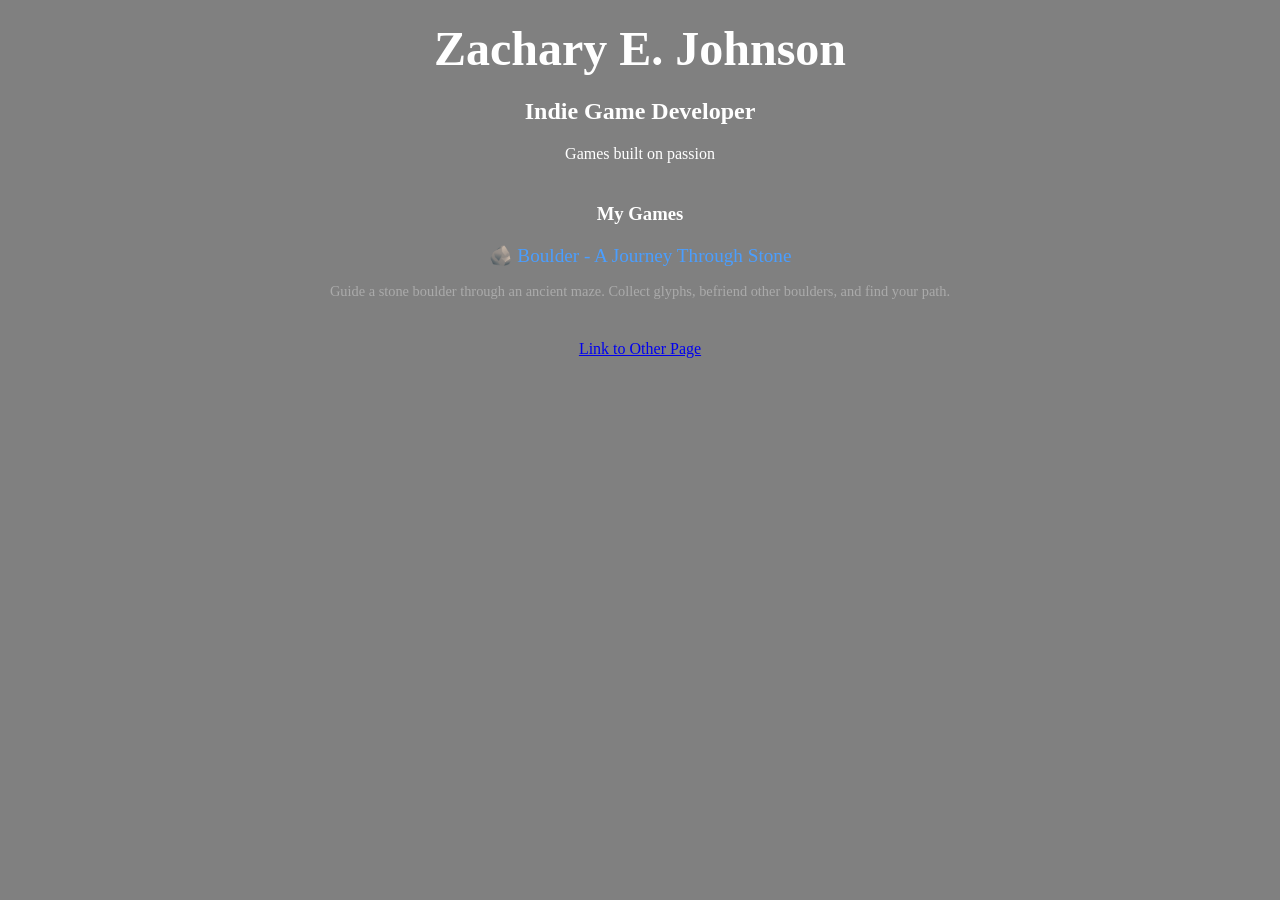
<file: index.html>
<!DOCTYPE html>
<html>
<head>
  <title>Zach Makes Games</title>
<style>
h1 {text-align: center;}
h2 {text-align: center;}
p {text-align: center;}
div {text-align: center;}
</style>
</head>
<body style="background-color:grey">
<h1 style="color:white"><font size="7">Zachary E. Johnson</font></h1>
<h2 style="color:white">Indie Game Developer</h2>
<p style="color:white">Games built on passion</p>

<div style="margin-top: 40px;">
  <h3 style="color:white">My Games</h3>
  <p><a href="boulder/index.html" style="color: #4a9eff; font-size: 1.2em; text-decoration: none;">🪨 Boulder - A Journey Through Stone</a></p>
  <p style="color: #aaa; font-size: 0.9em;">Guide a stone boulder through an ancient maze. Collect glyphs, befriend other boulders, and find your path.</p>
</div>

<p style="margin-top: 40px;"><a href="otherpage.html">Link to Other Page</a></p>
</body>
</html>
</file>
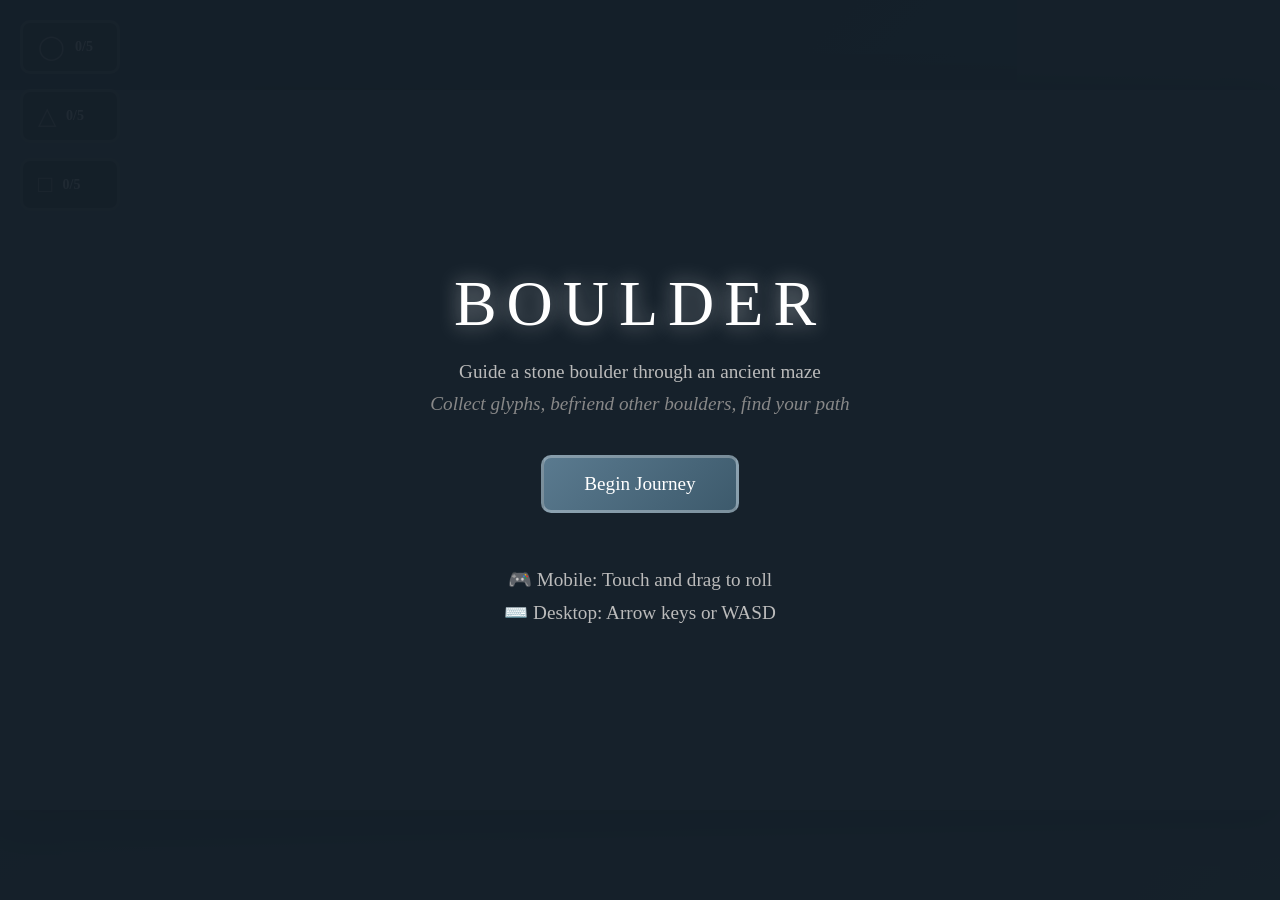
<file: boulder/index.html>
<!DOCTYPE html>
<html lang="en">
<head>
    <meta charset="UTF-8">
    <meta name="viewport" content="width=device-width, initial-scale=1.0, maximum-scale=1.0, user-scalable=no">
    <title>Boulder - A Journey Through Stone</title>
    <link rel="stylesheet" href="css/style.css">
</head>
<body>
    <div id="game-container">
        <canvas id="gameCanvas"></canvas>

        <div id="hud">
            <div id="glyph-display">
                <div class="glyph-indicator" data-glyph="circle">
                    <span class="glyph-symbol">◯</span>
                    <span class="glyph-count">0/5</span>
                </div>
                <div class="glyph-indicator" data-glyph="triangle">
                    <span class="glyph-symbol">△</span>
                    <span class="glyph-count">0/5</span>
                </div>
                <div class="glyph-indicator" data-glyph="square">
                    <span class="glyph-symbol">□</span>
                    <span class="glyph-count">0/5</span>
                </div>
            </div>
        </div>

        <div id="touch-controls">
            <div id="joystick-area"></div>
        </div>

        <div id="intro-screen" class="screen active">
            <h1>BOULDER</h1>
            <p>Guide a stone boulder through an ancient maze</p>
            <p class="subtitle">Collect glyphs, befriend other boulders, find your path</p>
            <button id="start-button">Begin Journey</button>
            <div class="controls-info">
                <p>🎮 Mobile: Touch and drag to roll</p>
                <p>⌨️ Desktop: Arrow keys or WASD</p>
            </div>
        </div>
    </div>

    <!-- Core game engine -->
    <script src="js/utils.js"></script>
    <script src="js/physics.js"></script>
    <script src="js/camera.js"></script>
    <script src="js/particles.js"></script>

    <!-- Game objects -->
    <script src="js/boulder.js"></script>
    <script src="js/glyph.js"></script>
    <script src="js/environment.js"></script>
    <script src="js/ai-boulder.js"></script>
    <script src="js/enemy-block.js"></script>

    <!-- Level and game management -->
    <script src="js/level.js"></script>
    <script src="js/input.js"></script>
    <script src="js/game.js"></script>
    <script src="js/main.js"></script>
</body>
</html>
</file>
<file: boulder/css/style.css>
* {
    margin: 0;
    padding: 0;
    box-sizing: border-box;
    -webkit-tap-highlight-color: transparent;
}

body {
    font-family: 'Georgia', serif;
    background: linear-gradient(135deg, #2c3e50 0%, #3d5a6c 100%);
    overflow: hidden;
    touch-action: none;
    user-select: none;
    -webkit-user-select: none;
}

#game-container {
    width: 100vw;
    height: 100vh;
    position: relative;
    display: flex;
    align-items: center;
    justify-content: center;
}

#gameCanvas {
    display: block;
    background: #4a5f6f;
    box-shadow: 0 10px 40px rgba(0, 0, 0, 0.5);
    max-width: 100%;
    max-height: 100%;
}

/* HUD */
#hud {
    position: absolute;
    top: 20px;
    left: 20px;
    z-index: 10;
}

#glyph-display {
    display: flex;
    gap: 15px;
    flex-direction: column;
}

.glyph-indicator {
    background: rgba(40, 50, 60, 0.85);
    border: 3px solid rgba(255, 255, 255, 0.3);
    border-radius: 10px;
    padding: 10px 15px;
    display: flex;
    align-items: center;
    gap: 10px;
    min-width: 100px;
    backdrop-filter: blur(5px);
    transition: all 0.3s ease;
}

.glyph-indicator.active {
    border-color: #ffd700;
    box-shadow: 0 0 20px rgba(255, 215, 0, 0.6);
    background: rgba(60, 70, 80, 0.95);
}

.glyph-symbol {
    font-size: 24px;
    color: #aaa;
}

.glyph-indicator.active .glyph-symbol {
    color: #ffd700;
    text-shadow: 0 0 10px rgba(255, 215, 0, 0.8);
}

.glyph-count {
    color: white;
    font-size: 14px;
    font-weight: bold;
}

/* Touch Controls */
#touch-controls {
    position: absolute;
    bottom: 30px;
    left: 50%;
    transform: translateX(-50%);
    width: 150px;
    height: 150px;
    z-index: 10;
    display: none;
}

#joystick-area {
    width: 100%;
    height: 100%;
    background: radial-gradient(circle, rgba(255, 255, 255, 0.1) 0%, rgba(255, 255, 255, 0.05) 100%);
    border: 3px solid rgba(255, 255, 255, 0.2);
    border-radius: 50%;
    position: relative;
}

/* Screens */
.screen {
    position: absolute;
    top: 0;
    left: 0;
    width: 100%;
    height: 100%;
    background: rgba(20, 30, 40, 0.95);
    display: none;
    flex-direction: column;
    align-items: center;
    justify-content: center;
    z-index: 100;
    color: white;
    text-align: center;
    padding: 20px;
}

.screen.active {
    display: flex;
}

#intro-screen h1 {
    font-size: 4rem;
    letter-spacing: 10px;
    margin-bottom: 20px;
    text-shadow: 0 0 20px rgba(255, 255, 255, 0.5);
    font-weight: normal;
}

#intro-screen p {
    font-size: 1.2rem;
    margin-bottom: 10px;
    color: #bbb;
}

#intro-screen .subtitle {
    font-style: italic;
    margin-bottom: 40px;
    color: #888;
}

#start-button {
    background: linear-gradient(135deg, #5a7a8f 0%, #3d5a6c 100%);
    border: 3px solid rgba(255, 255, 255, 0.3);
    color: white;
    padding: 15px 40px;
    font-size: 1.2rem;
    cursor: pointer;
    border-radius: 10px;
    font-family: 'Georgia', serif;
    transition: all 0.3s ease;
    margin-bottom: 30px;
}

#start-button:hover {
    background: linear-gradient(135deg, #6a8a9f 0%, #4d6a7c 100%);
    border-color: rgba(255, 255, 255, 0.5);
    transform: scale(1.05);
}

#start-button:active {
    transform: scale(0.95);
}

.controls-info {
    margin-top: 20px;
    font-size: 0.9rem;
    color: #777;
}

.controls-info p {
    margin: 5px 0;
}

/* Mobile specific */
@media (max-width: 768px) {
    #touch-controls {
        display: block;
    }

    #intro-screen h1 {
        font-size: 3rem;
        letter-spacing: 5px;
    }

    #intro-screen p {
        font-size: 1rem;
    }
}

@media (max-width: 480px) {
    #intro-screen h1 {
        font-size: 2rem;
    }

    .glyph-indicator {
        padding: 8px 12px;
        min-width: 80px;
    }

    .glyph-symbol {
        font-size: 20px;
    }

    .glyph-count {
        font-size: 12px;
    }
}
</file>
